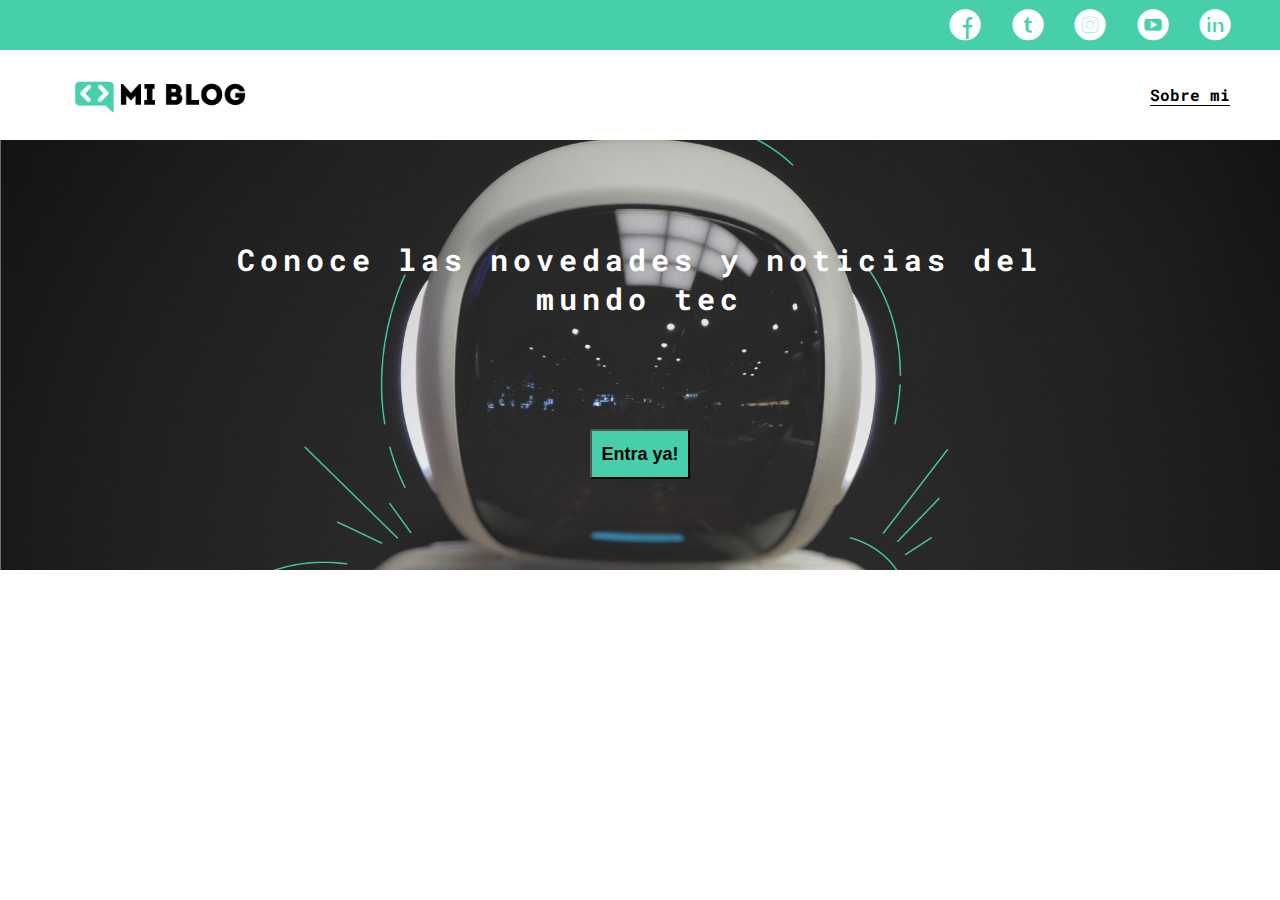
<file: index.html>
<!DOCTYPE html>
<html lang="es">
<head>
    <meta charset="UTF-8">
    <meta http-equiv="X-UA-Compatible" content="IE=edge">
    <meta name="viewport" content="width=device-width, initial-scale=1.0">
    <link rel="stylesheet" href="css/main.css">
    <link rel="stylesheet" href="css/font/flaticon.css">
    <title>Mi Blog</title>
</head>
<body>
    <!-- header de la pagina donde lo reutiliazaremos para las demas paginas de mi blog -->
    <!-- comienza el header -->
    <header>
        <section class="header-icons-container">
            <div class="icons">
                <!-- iconoces de mis redes sociales -->
                <a href=""><span class="flaticon-001-facebook"></span></a>
                <a href=""><span class="flaticon-002-twitter"></span></a>
                <a href=""><span class="flaticon-011-instagram"></span></a>
                <a href=""><span class="flaticon-008-youtube"></span></a>
                <a href=""><span class="flaticon-010-linkedin"></span></a>
            </div>
        </section>
        <nav>
            <div class="nav-logo-container">
                <a href="#"><img src="assets/img/Logo-negro.png" alt="logo de mi blog "></a>
            </div>
            <div class="profile-link">
                <a href="perfil.html">Sobre mi</a>
            </div>
            
        </nav>
    </header>
    <!-- termina el header -->
    <!-- inicia el main -->
    <main class="home-main">
        <section>
            <h1 class="home-main-text">Conoce las novedades y noticias del mundo tec</h1>
            <button class="home-main-button">
                <a href="blogs.html">Entra ya!</a>
            </button>
        </section>
    </main>
    <!-- finaliza el main -->
</body>
</html>
</file>
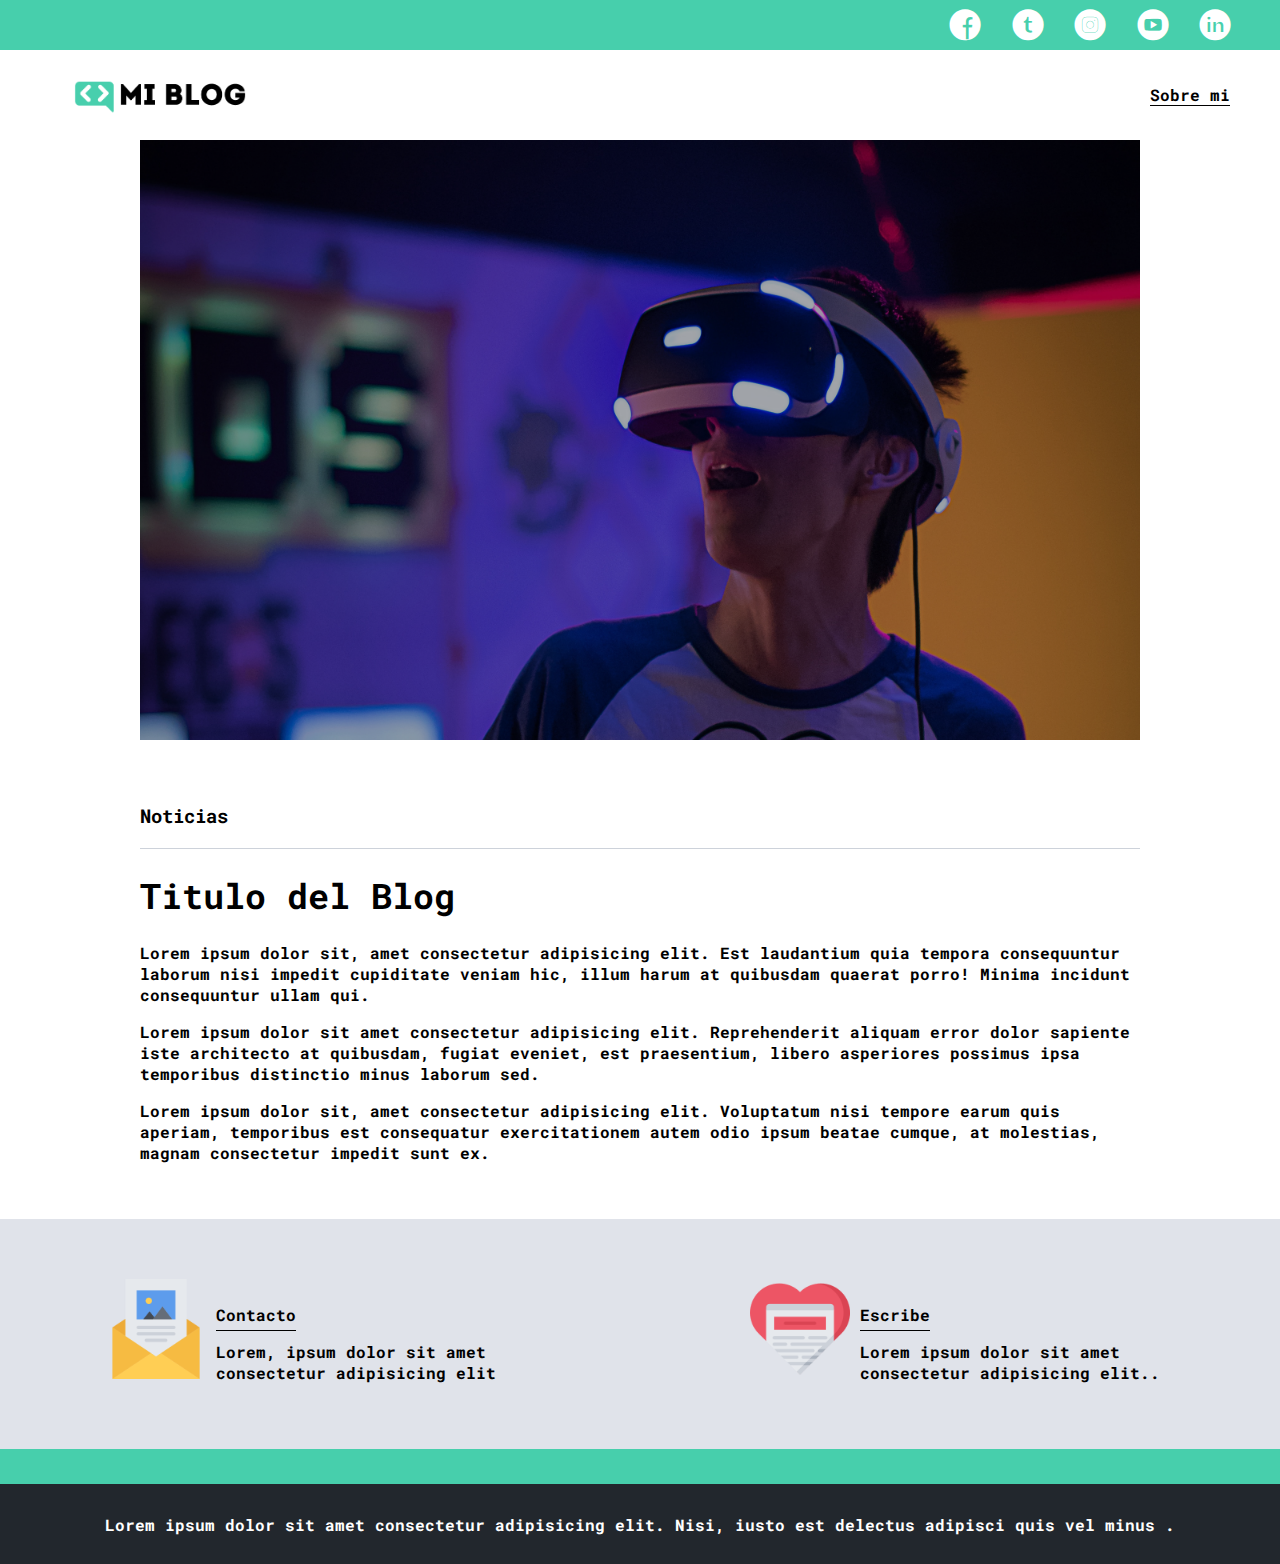
<file: blog.html>
<!DOCTYPE html>
<html lang="es">
<head>
    <meta charset="UTF-8">
    <meta http-equiv="X-UA-Compatible" content="IE=edge">
    <meta name="viewport" content="width=device-width, initial-scale=1.0">
    <link rel="stylesheet" href="css/main.css">
    <link rel="stylesheet" href="css/font/flaticon.css">
    <title>Mi Blog</title>
</head>
<body class="home-body">
    <!-- header de la pagina donde lo reutiliazaremos para las demas paginas de mi blog -->
    <!-- comienza el header -->
    <header>
        <section class="header-icons-container">
            <div class="icons">
                <!-- iconoces de mis redes sociales -->
                <a href=""><span class="flaticon-001-facebook"></span></a>
                <a href=""><span class="flaticon-002-twitter"></span></a>
                <a href=""><span class="flaticon-011-instagram"></span></a>
                <a href=""><span class="flaticon-008-youtube"></span></a>
                <a href=""><span class="flaticon-010-linkedin"></span></a>
            </div>
        </section>
        <nav>
            <div class="nav-logo-container">
                <a href="#"><img src="assets/img/Logo-negro.png" alt="logo de mi blog "></a>
            </div>
            <div class="profile-link">
                <a href="perfil.html">Sobre mi</a>
            </div>
            
        </nav>
    </header>
    <main>
        <section class="blogpost-img-container grid-container">
            <img src="assets/img/post-1.png" alt="imagen banner de la pagina de un blog">
        </section>
        <section class="blogpost-main-container">
            <div class="grid-container">
                <h3>Noticias</h3>
                <article>
                    <h1 class="blogpost__tittle">Titulo del Blog</h1>
                    <p>Lorem ipsum dolor sit, amet consectetur adipisicing elit. Est laudantium quia tempora consequuntur laborum nisi impedit cupiditate veniam hic, illum harum at quibusdam quaerat porro! Minima incidunt consequuntur ullam qui.</p>
                    <p>Lorem ipsum dolor sit amet consectetur adipisicing elit. Reprehenderit aliquam error dolor sapiente iste architecto at quibusdam, fugiat eveniet, est praesentium, libero asperiores possimus ipsa temporibus distinctio minus laborum sed.</p>
                    <p>Lorem ipsum dolor sit, amet consectetur adipisicing elit. Voluptatum nisi tempore earum quis aperiam, temporibus est consequatur exercitationem autem odio ipsum beatae cumque, at molestias, magnam consectetur impedit sunt ex.</p>
                </article>
            </div>
        </section>
        <section class="contact-main-container">
            <div>
                <img src="assets/img/013-newsletter.png" alt="">
                <div class="contact-left">
                    <a href="">Contacto</a>
                    <p>Lorem, ipsum dolor sit amet consectetur adipisicing elit</p>
                </div>
            </div>
            <div>
                <img src="assets/img/006-like.png" alt="">
                <div class="contact-right">
                    <a href="index.html">Escribe</a>
                    <p>Lorem ipsum dolor sit amet consectetur adipisicing elit..</p>
                </div>
            </div>
        </section>
    </main>
    
    <footer>
        <p>Lorem ipsum dolor sit amet consectetur adipisicing elit. Nisi, iusto est delectus adipisci quis vel minus .</p>
    </footer>
</body>
</html>
</file>
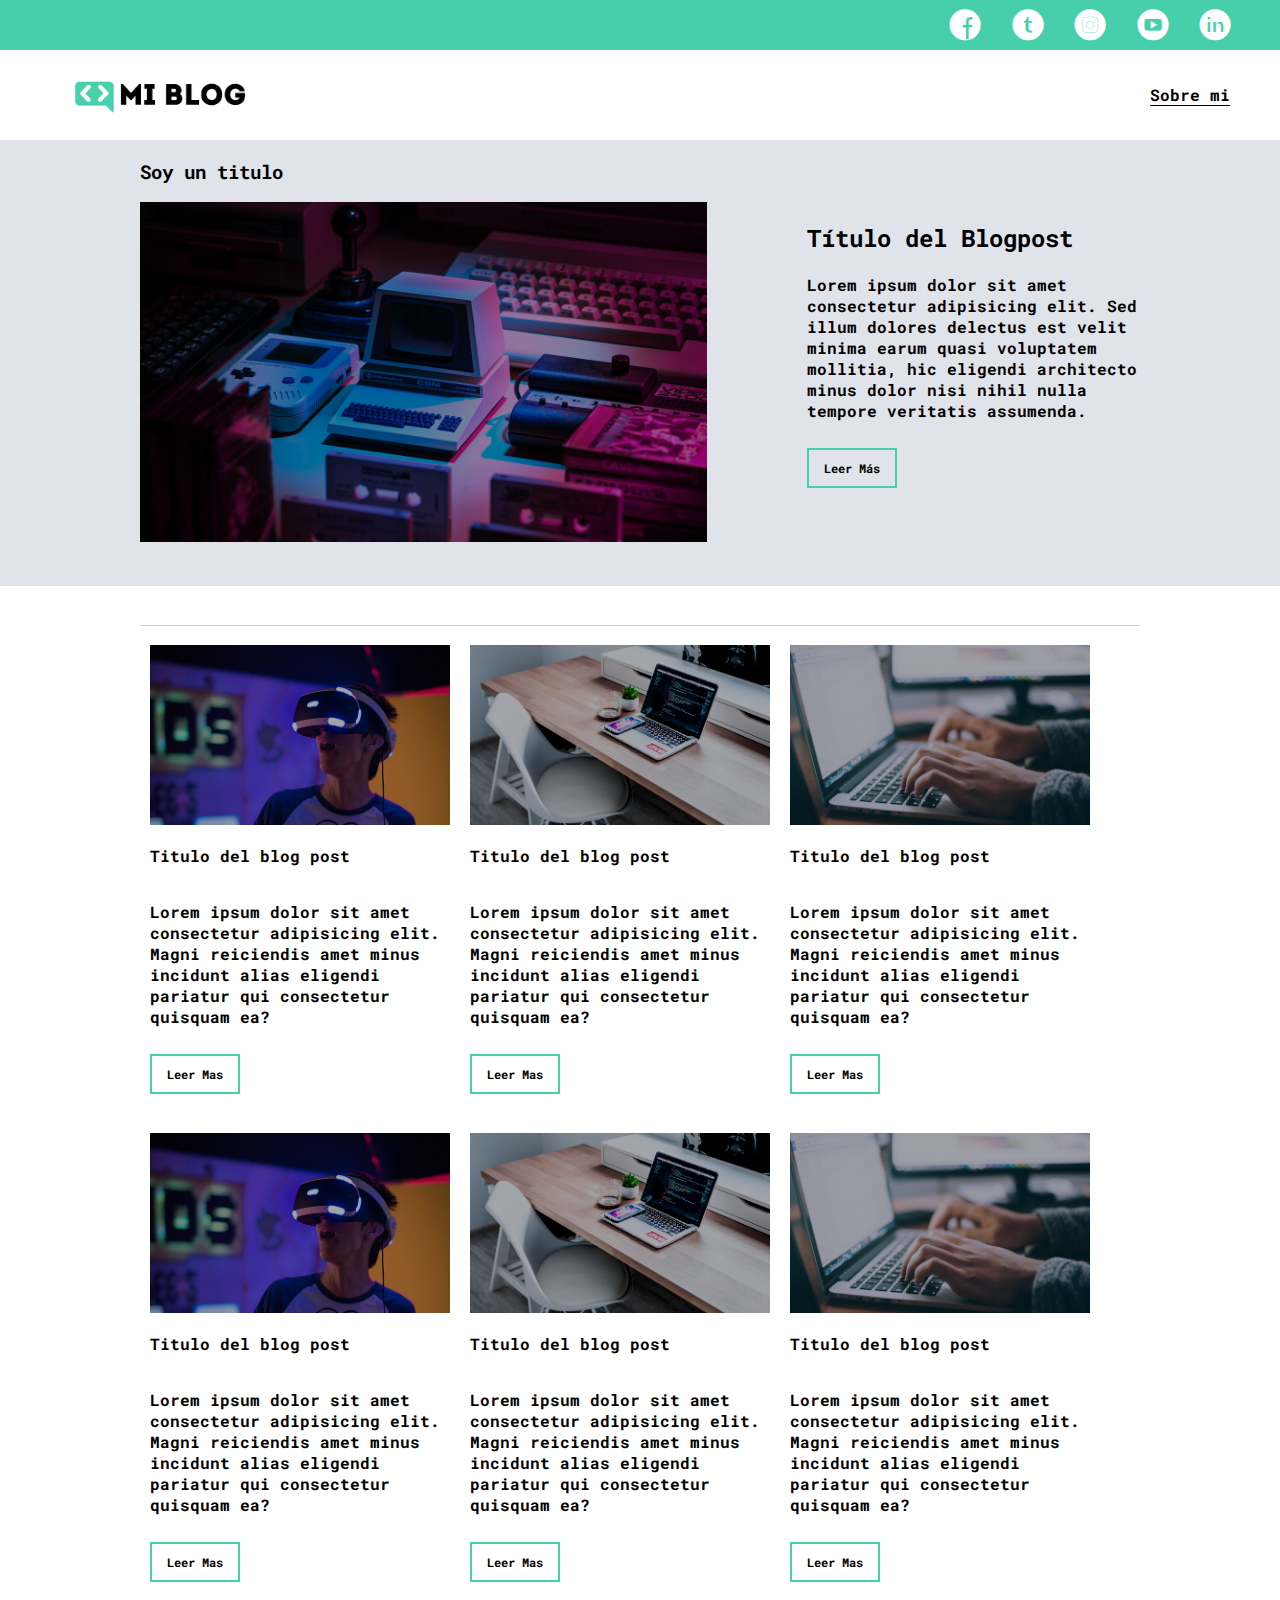
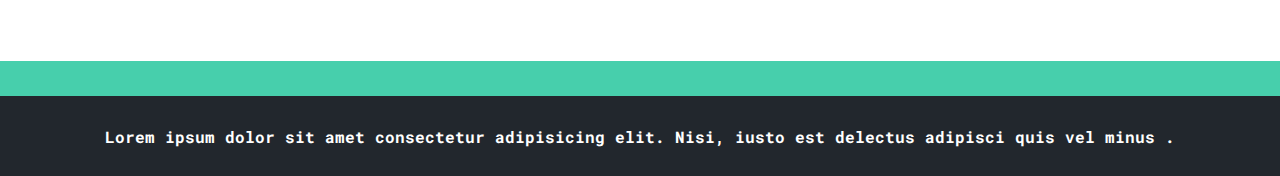
<file: blogs.html>
<!DOCTYPE html>
<html lang="es">
<head>
    <meta charset="UTF-8">
    <meta http-equiv="X-UA-Compatible" content="IE=edge">
    <meta name="viewport" content="width=device-width, initial-scale=1.0">
    <link rel="stylesheet" href="css/main.css">
    <link rel="stylesheet" href="css/font/flaticon.css">
    <title>Mi Blog</title>
</head>
<body class="home-body">
    <!-- header de la pagina donde lo reutiliazaremos para las demas paginas de mi blog -->
    <!-- comienza el header -->
    <header>
        <section class="header-icons-container">
            <div class="icons">
                <!-- iconoces de mis redes sociales -->
                <a href=""><span class="flaticon-001-facebook"></span></a>
                <a href=""><span class="flaticon-002-twitter"></span></a>
                <a href=""><span class="flaticon-011-instagram"></span></a>
                <a href=""><span class="flaticon-008-youtube"></span></a>
                <a href=""><span class="flaticon-010-linkedin"></span></a>
            </div>
        </section>
        <nav>
            <div class="nav-logo-container">
                <a href="#"><img src="assets/img/Logo-negro.png" alt="logo de mi blog "></a>
            </div>
            <div class="profile-link">
                <a href="perfil.html">Sobre mi</a>
            </div>
            
        </nav>
    </header>
   
    <!-- finaliza el main -->
    <main class="blogs-main">
        <section class="blogs-news-container">
            <div class="grid-container blogs-main-new"><h3>Soy un titulo</h3>
                <div class="blog-news-img-container">
                    <!-- la imagen estara super grande por que no le hemos dados aun las medidas a la imagen -->
                    <img src="assets/img/main-news-img.png" alt="imagen de la notica">
                </div>
                <div class="blogs-news-info-container">
                    <h2>Título del Blogpost</h2>
                    <p>Lorem ipsum dolor sit amet consectetur adipisicing elit. Sed illum dolores delectus est velit minima earum quasi voluptatem mollitia, hic eligendi architecto minus dolor nisi nihil nulla tempore veritatis assumenda.</p>
                    <a href="blog.html" class="blogs-button">Leer Más</a>
                </div>
            </div>
        </section> 
        <!-- /termina la primer seccion -->
        <!-- inicia la segunda seccion -->
        <section class="blogs-posts-container">
        <div class="grid-container ">
            <h3></h3>
            <article class="post-container">
                <img src="assets/img/post-1.png" alt="">
                <p>Titulo del blog post</p>
                <p>Lorem ipsum dolor sit amet consectetur adipisicing elit. Magni reiciendis amet minus incidunt alias eligendi pariatur qui consectetur quisquam ea? </p>
                <a href="blog.html" class="blogs-button ">Leer Mas</a>
            </article>
            <article class="post-container">
                <img src="assets/img/post-2.png" alt="">
                <p>Titulo del blog post</p>
                <p>Lorem ipsum dolor sit amet consectetur adipisicing elit. Magni reiciendis amet minus incidunt alias eligendi pariatur qui consectetur quisquam ea? </p>
                <a href="blog.html" class="blogs-button ">Leer Mas</a>
            </article>
            <article class="post-container">
                <img src="assets/img/post-3.png" alt="">
                <p>Titulo del blog post</p>
                <p>Lorem ipsum dolor sit amet consectetur adipisicing elit. Magni reiciendis amet minus incidunt alias eligendi pariatur qui consectetur quisquam ea? </p>
                <a href="#" class="blogs-button ">Leer Mas</a>
            </article>
            <article class="post-container">
                <img src="assets/img/post-1.png" alt="">
                <p>Titulo del blog post</p>
                <p>Lorem ipsum dolor sit amet consectetur adipisicing elit. Magni reiciendis amet minus incidunt alias eligendi pariatur qui consectetur quisquam ea? </p>
                <a href="blog.html" class="blogs-button ">Leer Mas</a>
            </article>
            <article class="post-container">
                <img src="assets/img/post-2.png" alt="">
                <p>Titulo del blog post</p>
                <p>Lorem ipsum dolor sit amet consectetur adipisicing elit. Magni reiciendis amet minus incidunt alias eligendi pariatur qui consectetur quisquam ea? </p>
                <a href="blog.html" class="blogs-button ">Leer Mas</a>
            </article>
            <article class="post-container">
                <img src="assets/img/post-3.png" alt="">
                <p>Titulo del blog post</p>
                <p>Lorem ipsum dolor sit amet consectetur adipisicing elit. Magni reiciendis amet minus incidunt alias eligendi pariatur qui consectetur quisquam ea? </p>
                <a href="blog.html" class="blogs-button ">Leer Mas</a>
            </article>
            
        </div>
        </section>
    </main>
    <footer>
        <p>Lorem ipsum dolor sit amet consectetur adipisicing elit. Nisi, iusto est delectus adipisci quis vel minus .</p>
    </footer>
</body>
</html>
</file>
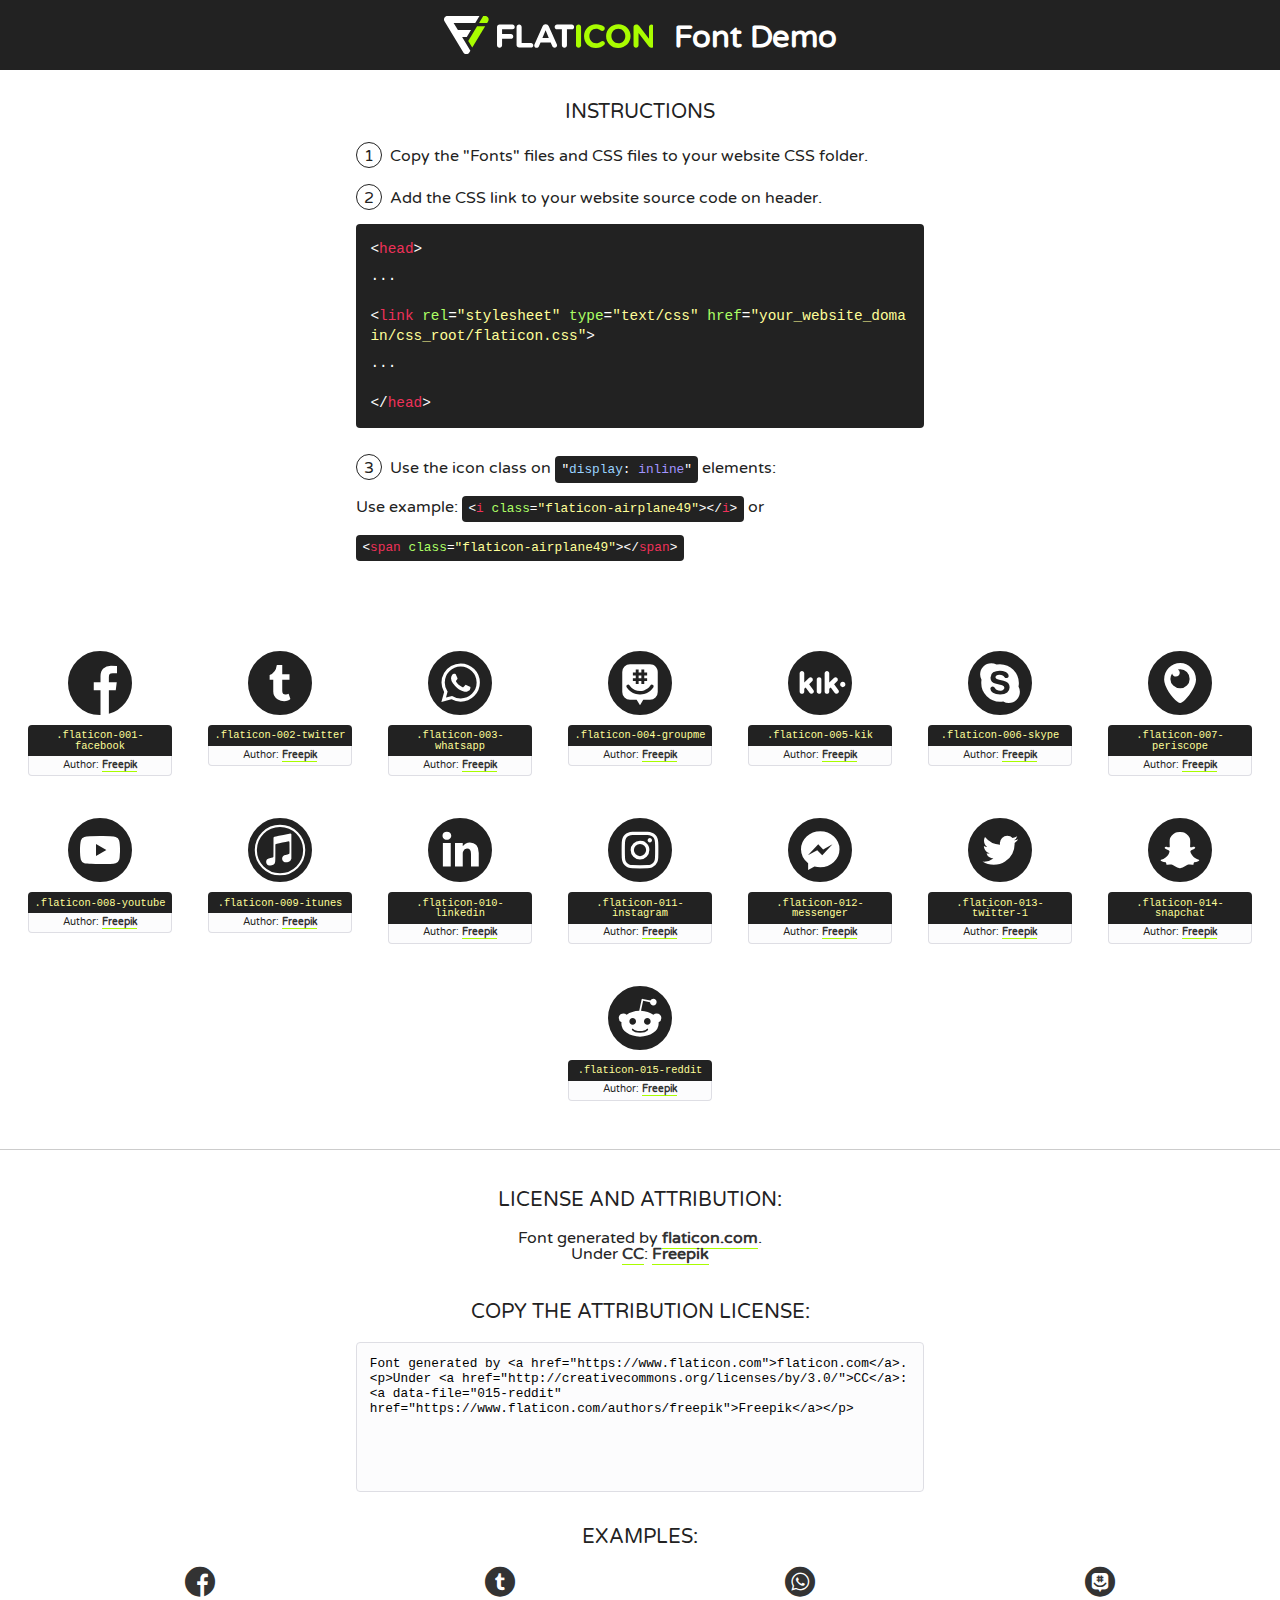
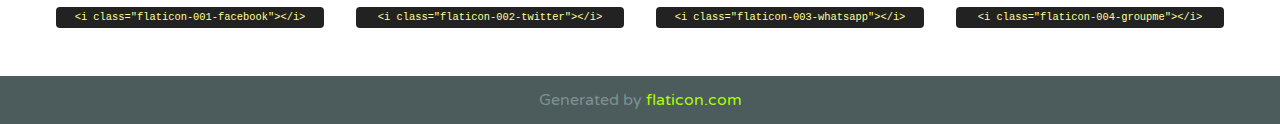
<file: css/font/flaticon.html>
<!DOCTYPE html>
<!--
  Flaticon icon font: Flaticon
  Creation date: 20/12/2018 09:27
-->
<html>
<!DOCTYPE html>
<html>

<head>
    <title>Flaticon WebFont</title>
    <link href="http://fonts.googleapis.com/css?family=Varela+Round" rel="stylesheet" type="text/css" />
    <link rel="stylesheet" type="text/css" href="flaticon.css">
    <meta charset="UTF-8">
    <style>
    html, body, div, span, applet, object, iframe,
    h1, h2, h3, h4, h5, h6, p, blockquote, pre,
    a, abbr, acronym, address, big, cite, code,
    del, dfn, em, img, ins, kbd, q, s, samp,
    small, strike, strong, sub, sup, tt, var,
    b, u, i, center,
    dl, dt, dd, ol, ul, li,
    fieldset, form, label, legend,
    table, caption, tbody, tfoot, thead, tr, th, td,
    article, aside, canvas, details, embed, 
    figure, figcaption, footer, header, hgroup, 
    menu, nav, output, ruby, section, summary,
    time, mark, audio, video {
        margin: 0;
        padding: 0;
        border: 0;
        font-size: 100%;
        font: inherit;
        vertical-align: baseline;
    }
    /* HTML5 display-role reset for older browsers */
    article, aside, details, figcaption, figure, 
    footer, header, hgroup, menu, nav, section {
        display: block;
    }
    body {
        line-height: 1;
    }
    ol, ul {
        list-style: none;
    }
    blockquote, q {
        quotes: none;
    }
    blockquote:before, blockquote:after,
    q:before, q:after {
        content: '';
        content: none;
    }
    table {
        border-collapse: collapse;
        border-spacing: 0;
    }
    body {
        font-family: 'Varela Round', Helvetica, Arial, sans-serif;
        font-size: 16px;
        color: #222;
    }
    a {
        color: #333;
        border-bottom: 1px solid #a9fd00;
        font-weight: bold;
        text-decoration: none;
    }
    * {
        -moz-box-sizing: border-box;
        -webkit-box-sizing: border-box;
        box-sizing: border-box;
        margin: 0;
        padding: 0;
    }
    [class^="flaticon-"]:before, [class*=" flaticon-"]:before, [class^="flaticon-"]:after, [class*=" flaticon-"]:after {
        font-family: Flaticon;
        font-size: 30px;
        font-style: normal;
        margin-left: 20px;
        color: #333;
    }
    .wrapper {
        max-width: 600px;
        margin: auto;
        padding: 0 1em;
    }
    .title {
        font-size: 1.25em;
        text-align: center;
        margin-bottom: 1em;
        text-transform: uppercase;
    }
    header {
        text-align: center;
        background-color: #222;
        color: #fff;
        padding: 1em;
    }
    header .logo {
        width: 210px;
        height: 38px;
        display: inline-block;
        vertical-align: middle;
        margin-right: 1em;
        border: none;
    }
    header strong {
        font-size: 1.95em;
        font-weight: bold;
        vertical-align: middle;
        margin-top: 5px;
        display: inline-block;
    }
    .demo {
        margin: 2em auto;
        line-height: 1.25em;
    }
    .demo ul li {
        margin-bottom: 1em;
    }
    .demo ul li .num {
        color: #222;
        border-radius: 20px;
        display: inline-block;
        width: 26px;
        padding: 3px;
        height: 26px;
        text-align: center;
        margin-right: 0.5em;
        border: 1px solid #222;
    }
    .demo ul li code {
        background-color: #222;
        border-radius: 4px;
        padding: 0.25em 0.5em;
        display: inline-block;
        color: #fff;
        font-family: Consolas,Monaco,Lucida Console,Liberation Mono,DejaVu Sans Mono,Bitstream Vera Sans Mono,Courier New, monospace;
        font-weight: lighter;
        margin-top: 1em;
        font-size: 0.8em;
        word-break: break-all;
    }
    .demo ul li code.big {
        padding: 1em;
        font-size: 0.9em;
    }
    .demo ul li code .red {
        color: #EF3159;
    }
    .demo ul li code .green {
        color: #ACFF65;
    }
    .demo ul li code .yellow {
        color: #FFFF99;
    }
    .demo ul li code .blue {
        color: #99D3FF;
    }
    .demo ul li code .purple {
        color: #A295FF;
    }
    .demo ul li code .dots {
        margin-top: 0.5em;
        display: block;
    }
    #glyphs {
        border-bottom: 1px solid #ccc;
        padding: 2em 0;
        text-align: center;
    }
    .glyph {
        display: inline-block;
        width: 9em;
        margin: 1em;
        text-align: center;
        vertical-align: top;
        background: #FFF;
    }
    .glyph .glyph-icon {
        padding: 10px;
        display: block;
        font-family:"Flaticon";
        font-size: 64px;
        line-height: 1;
    }
    .glyph .glyph-icon:before {
        font-size: 64px;
        color: #222;
        margin-left: 0;
    }
    .class-name {
        font-size: 0.65em;
        background-color: #222;
        color: #fff;
        border-radius: 4px 4px 0 0;
        padding: 0.5em;
        color: #FFFF99;
        font-family: Consolas,Monaco,Lucida Console,Liberation Mono,DejaVu Sans Mono,Bitstream Vera Sans Mono,Courier New, monospace;
    }
    .author-name {
        font-size: 0.6em;
        background-color: #fcfcfd;
        border: 1px solid #DEDEE4;
        border-top: 0;
        border-radius: 0 0 4px 4px;
        padding: 0.5em;
    }
    .class-name:last-child {
        font-size: 10px;
        color:#888;
    }
    .class-name:last-child a {
        font-size: 10px;
        color:#555;
    }
    .class-name:last-child a:hover {
        color:#a9fd00;
    }
    .glyph > input {
        display: block;
        width: 100px;
        margin: 5px auto;
        text-align: center;
        font-size: 12px;
        cursor: text;
    }
    .glyph > input.icon-input {
        font-family:"Flaticon";
        font-size: 16px;
        margin-bottom: 10px;
    }
    .attribution .title {
        margin-top: 2em;
    }
    .attribution textarea {
        background-color: #fcfcfd;
        padding: 1em;
        border: none;
        box-shadow: none;
        border: 1px solid #DEDEE4;
        border-radius: 4px;
        resize: none;
        width: 100%;
        height: 150px;
        font-size: 0.8em;
        font-family: Consolas,Monaco,Lucida Console,Liberation Mono,DejaVu Sans Mono,Bitstream Vera Sans Mono,Courier New, monospace;
        -webkit-appearance: none;
    }
    .iconsuse {
        margin: 2em auto;
        text-align: center;
        max-width: 1200px;
    }
    .iconsuse:after {
        content: '';
        display: table;
        clear: both;
    }
    .iconsuse .image {
        float: left;
        width: 25%;
        padding: 0 1em;
    }
    .iconsuse .image p {
        margin-bottom: 1em;
    }
    .iconsuse .image span {
        display: block;
        font-size: 0.65em;
        background-color: #222;
        color: #fff;
        border-radius: 4px;
        padding: 0.5em;
        color: #FFFF99;
        margin-top: 1em;
        font-family: Consolas,Monaco,Lucida Console,Liberation Mono,DejaVu Sans Mono,Bitstream Vera Sans Mono,Courier New, monospace;
    }
    #footer {
        text-align: center;
        background-color: #4C5B5C;
        color: #7c9192;
        padding: 1em;
    }
    #footer a {
        border: none;
        color: #a9fd00;
        font-weight: normal;
    }
    @media (max-width: 960px) {
        .iconsuse .image {
            width: 50%;
        }
    }
    @media (max-width: 560px) {
        .iconsuse .image {
            width: 100%;
        }
    }
    </style>
</head>

<body class="characters-off">

    <header>
        <a href="https://www.flaticon.com" target="_blank" class="logo">
            <svg version="1.1" xmlns="http://www.w3.org/2000/svg" xmlns:xlink="http://www.w3.org/1999/xlink" xmlns:a="http://ns.adobe.com/AdobeSVGViewerExtensions/3.0/" viewBox="0 0 560.875 102.036" enable-background="new 0 0 560.875 102.036" xml:space="preserve">
                <defs>
                </defs>
                <g>
                    <g class="letters">
                        <path fill="#ffffff" d="M141.596,29.675c0-3.777,2.985-6.767,6.764-6.767h34.438c3.426,0,6.15,2.728,6.15,6.15
                        c0,3.43-2.724,6.149-6.15,6.149h-27.674v13.091h23.719c3.429,0,6.151,2.724,6.151,6.15c0,3.43-2.723,6.149-6.151,6.149h-23.719
                        v17.574c0,3.773-2.986,6.761-6.764,6.761c-3.779,0-6.764-2.989-6.764-6.761V29.675z"></path>
                        <path fill="#ffffff" d="M193.844,29.149c0-3.781,2.985-6.767,6.764-6.767c3.776,0,6.763,2.985,6.763,6.767v42.957h25.039
                        c3.426,0,6.149,2.726,6.149,6.153c0,3.425-2.723,6.15-6.149,6.15h-31.802c-3.779,0-6.764-2.986-6.764-6.768V29.149z"></path>
                        <path fill="#ffffff" d="M241.891,75.71l21.438-48.407c1.492-3.341,4.215-5.357,7.906-5.357h0.792
                        c3.686,0,6.323,2.017,7.815,5.357l21.439,48.407c0.436,0.967,0.701,1.845,0.701,2.723c0,3.602-2.809,6.501-6.414,6.501
                        c-3.161,0-5.269-1.845-6.499-4.655l-4.132-9.661h-27.059l-4.301,10.102c-1.144,2.631-3.426,4.214-6.237,4.214
                        c-3.517,0-6.24-2.81-6.24-6.325C241.1,77.64,241.451,76.677,241.891,75.71z M279.932,58.666l-8.521-20.297l-8.526,20.297H279.932
                        z"></path>
                        <path fill="#ffffff" d="M314.864,35.387H301.86c-3.429,0-6.239-2.813-6.239-6.238c0-3.429,2.811-6.24,6.239-6.24h39.533
                        c3.426,0,6.237,2.811,6.237,6.24c0,3.425-2.811,6.238-6.237,6.238h-13.001v42.785c0,3.773-2.99,6.761-6.764,6.761
                        c-3.779,0-6.764-2.989-6.764-6.761V35.387z"></path>
                        <path fill="#A9FD00" d="M352.615,29.149c0-3.781,2.985-6.767,6.767-6.767c3.774,0,6.761,2.985,6.761,6.767v49.024
                        c0,3.773-2.987,6.761-6.761,6.761c-3.781,0-6.767-2.989-6.767-6.761V29.149z"></path>
                        <path fill="#A9FD00" d="M374.132,53.836v-0.179c0-17.481,13.178-31.801,32.065-31.801c9.22,0,15.459,2.458,20.557,6.238
                        c1.402,1.054,2.637,2.985,2.637,5.357c0,3.692-2.985,6.59-6.681,6.59c-1.845,0-3.071-0.702-4.044-1.319
                        c-3.776-2.813-7.729-4.393-12.562-4.393c-10.364,0-17.831,8.611-17.831,19.154v0.173c0,10.542,7.291,19.329,17.831,19.329
                        c5.715,0,9.492-1.756,13.359-4.834c1.049-0.874,2.458-1.491,4.039-1.491c3.429,0,6.325,2.813,6.325,6.236
                        c0,2.106-1.056,3.78-2.282,4.834c-5.539,4.834-12.036,7.733-21.878,7.733C387.572,85.464,374.132,71.493,374.132,53.836z"></path>
                        <path fill="#A9FD00" d="M433.009,53.836v-0.179c0-17.481,13.79-31.801,32.766-31.801c18.981,0,32.592,14.143,32.592,31.628v0.173
                        c0,17.483-13.785,31.807-32.769,31.807C446.625,85.464,433.009,71.32,433.009,53.836z M484.224,53.836v-0.179
                        c0-10.539-7.725-19.326-18.626-19.326c-10.893,0-18.449,8.611-18.449,19.154v0.173c0,10.542,7.73,19.329,18.626,19.329
                        C476.676,72.986,484.224,64.378,484.224,53.836z"></path>
                        <path fill="#A9FD00" d="M506.233,29.321c0-3.774,2.99-6.763,6.767-6.763h1.401c3.252,0,5.183,1.583,7.029,3.953l26.093,34.265
                        V29.059c0-3.692,2.99-6.677,6.681-6.677c3.683,0,6.671,2.985,6.671,6.677v48.934c0,3.78-2.987,6.765-6.764,6.765h-0.436
                        c-3.257,0-5.188-1.581-7.034-3.953l-27.056-35.492v32.944c0,3.687-2.985,6.676-6.678,6.676c-3.683,0-6.673-2.989-6.673-6.676
                        V29.321z"></path>
                    </g>
                    <g class="insignia">
                        <path fill="#ffffff" d="M48.372,56.137h12.517l11.156-18.537H37.186L25.688,18.539h57.825L94.668,0H9.271
                        C5.925,0,2.842,1.801,1.198,4.716c-1.644,2.907-1.593,6.482,0.134,9.343l50.38,83.501c1.678,2.781,4.689,4.476,7.938,4.476
                        c3.246,0,6.257-1.695,7.935-4.476l2.898-4.804L48.372,56.137z"></path>
                        <g class="i">
                            <path fill="#A9FD00" d="M93.575,18.539h0.031v0.004l21.652,0.004l2.705-4.488c1.727-2.861,1.778-6.436,0.133-9.343
                            C116.454,1.801,113.371,0,110.026,0h-5.294L93.575,18.539z"></path>
                            <polygon fill="#A9FD00" points="88.291,27.356 64.725,66.486 75.519,84.404 109.942,27.356"></polygon>
                        </g>
                    </g>
                </g>
            </svg>
        </a>
        <strong>Font Demo</strong>
    </header>


    <section class="demo wrapper">

        <p class="title">Instructions</p>

        <ul>
            <li>
                <span class="num">1</span>Copy the "Fonts" files and CSS files to your website CSS folder.
            </li>
            <li>
                <span class="num">2</span>Add the CSS link to your website source code on header.
                <code class="big">
                    &lt;<span class="red">head</span>&gt;
                    <br/><span class="dots">...</span>
                    <br/>&lt;<span class="red">link</span> <span class="green">rel</span>=<span class="yellow">"stylesheet"</span> <span class="green">type</span>=<span class="yellow">"text/css"</span> <span class="green">href</span>=<span class="yellow">"your_website_domain/css_root/flaticon.css"</span>&gt;
                    <br/><span class="dots">...</span>
                    <br/>&lt;/<span class="red">head</span>&gt;
                </code>
            </li>

            <li>
                <p>
                    <span class="num">3</span>Use the icon class on <code>"<span class="blue">display</span>:<span class="purple"> inline</span>"</code> elements:
                    <br />
                    Use example: <code>&lt;<span class="red">i</span> <span class="green">class</span>=<span class="yellow">&quot;flaticon-airplane49&quot;</span>&gt;&lt;/<span class="red">i</span>&gt;</code> or <code>&lt;<span class="red">span</span> <span class="green">class</span>=<span class="yellow">&quot;flaticon-airplane49&quot;</span>&gt;&lt;/<span class="red">span</span>&gt;</code>
            </li>
        </ul>

    </section>




   <section id="glyphs">          
    
      
        <div class="glyph"><div class="glyph-icon flaticon-001-facebook"></div>
            <div class="class-name">.flaticon-001-facebook</div>
            <div class="author-name">Author: <a data-file="001-facebook" href="https://www.flaticon.com/authors/freepik">Freepik</a> </div> 
        </div>        
        
        <div class="glyph"><div class="glyph-icon flaticon-002-twitter"></div>
            <div class="class-name">.flaticon-002-twitter</div>
            <div class="author-name">Author: <a data-file="002-twitter" href="https://www.flaticon.com/authors/freepik">Freepik</a> </div> 
        </div>        
        
        <div class="glyph"><div class="glyph-icon flaticon-003-whatsapp"></div>
            <div class="class-name">.flaticon-003-whatsapp</div>
            <div class="author-name">Author: <a data-file="003-whatsapp" href="https://www.flaticon.com/authors/freepik">Freepik</a> </div> 
        </div>        
        
        <div class="glyph"><div class="glyph-icon flaticon-004-groupme"></div>
            <div class="class-name">.flaticon-004-groupme</div>
            <div class="author-name">Author: <a data-file="004-groupme" href="https://www.flaticon.com/authors/freepik">Freepik</a> </div> 
        </div>        
        
        <div class="glyph"><div class="glyph-icon flaticon-005-kik"></div>
            <div class="class-name">.flaticon-005-kik</div>
            <div class="author-name">Author: <a data-file="005-kik" href="https://www.flaticon.com/authors/freepik">Freepik</a> </div> 
        </div>        
        
        <div class="glyph"><div class="glyph-icon flaticon-006-skype"></div>
            <div class="class-name">.flaticon-006-skype</div>
            <div class="author-name">Author: <a data-file="006-skype" href="https://www.flaticon.com/authors/freepik">Freepik</a> </div> 
        </div>        
        
        <div class="glyph"><div class="glyph-icon flaticon-007-periscope"></div>
            <div class="class-name">.flaticon-007-periscope</div>
            <div class="author-name">Author: <a data-file="007-periscope" href="https://www.flaticon.com/authors/freepik">Freepik</a> </div> 
        </div>        
        
        <div class="glyph"><div class="glyph-icon flaticon-008-youtube"></div>
            <div class="class-name">.flaticon-008-youtube</div>
            <div class="author-name">Author: <a data-file="008-youtube" href="https://www.flaticon.com/authors/freepik">Freepik</a> </div> 
        </div>        
        
        <div class="glyph"><div class="glyph-icon flaticon-009-itunes"></div>
            <div class="class-name">.flaticon-009-itunes</div>
            <div class="author-name">Author: <a data-file="009-itunes" href="https://www.flaticon.com/authors/freepik">Freepik</a> </div> 
        </div>        
        
        <div class="glyph"><div class="glyph-icon flaticon-010-linkedin"></div>
            <div class="class-name">.flaticon-010-linkedin</div>
            <div class="author-name">Author: <a data-file="010-linkedin" href="https://www.flaticon.com/authors/freepik">Freepik</a> </div> 
        </div>        
        
        <div class="glyph"><div class="glyph-icon flaticon-011-instagram"></div>
            <div class="class-name">.flaticon-011-instagram</div>
            <div class="author-name">Author: <a data-file="011-instagram" href="https://www.flaticon.com/authors/freepik">Freepik</a> </div> 
        </div>        
        
        <div class="glyph"><div class="glyph-icon flaticon-012-messenger"></div>
            <div class="class-name">.flaticon-012-messenger</div>
            <div class="author-name">Author: <a data-file="012-messenger" href="https://www.flaticon.com/authors/freepik">Freepik</a> </div> 
        </div>        
        
        <div class="glyph"><div class="glyph-icon flaticon-013-twitter-1"></div>
            <div class="class-name">.flaticon-013-twitter-1</div>
            <div class="author-name">Author: <a data-file="013-twitter-1" href="https://www.flaticon.com/authors/freepik">Freepik</a> </div> 
        </div>        
        
        <div class="glyph"><div class="glyph-icon flaticon-014-snapchat"></div>
            <div class="class-name">.flaticon-014-snapchat</div>
            <div class="author-name">Author: <a data-file="014-snapchat" href="https://www.flaticon.com/authors/freepik">Freepik</a> </div> 
        </div>        
        
        <div class="glyph"><div class="glyph-icon flaticon-015-reddit"></div>
            <div class="class-name">.flaticon-015-reddit</div>
            <div class="author-name">Author: <a data-file="015-reddit" href="https://www.flaticon.com/authors/freepik">Freepik</a> </div> 
        </div>        
        

    </section>



    <section class="attribution wrapper"   style="text-align:center;">

      <div class="title">License and attribution:</div><div class="attrDiv">Font generated by <a href="https://www.flaticon.com">flaticon.com</a>. <div><p>Under <a href="http://creativecommons.org/licenses/by/3.0/">CC</a>: <a data-file="015-reddit" href="https://www.flaticon.com/authors/freepik">Freepik</a></p>  </div>
      </div>
      <div class="title">Copy the Attribution License:</div>

    <textarea onclick="this.focus();this.select();">Font generated by &lt;a href=&quot;https://www.flaticon.com&quot;&gt;flaticon.com&lt;/a&gt;. <p>Under <a href="http://creativecommons.org/licenses/by/3.0/">CC</a>: <a data-file="015-reddit" href="https://www.flaticon.com/authors/freepik">Freepik</a></p>  
     </textarea>

    </section>

    <section class="iconsuse">

          <div class="title">Examples:</div>            
             
            <div class="image">
                <p>
                    <i class="glyph-icon flaticon-001-facebook"></i> 
                    <span>&lt;i class=&quot;flaticon-001-facebook&quot;&gt;&lt;/i&gt;</span>
                </p>
            </div>
            
            <div class="image">
                <p>
                    <i class="glyph-icon flaticon-002-twitter"></i> 
                    <span>&lt;i class=&quot;flaticon-002-twitter&quot;&gt;&lt;/i&gt;</span>
                </p>
            </div>
            
            <div class="image">
                <p>
                    <i class="glyph-icon flaticon-003-whatsapp"></i> 
                    <span>&lt;i class=&quot;flaticon-003-whatsapp&quot;&gt;&lt;/i&gt;</span>
                </p>
            </div>
            
            <div class="image">
                <p>
                    <i class="glyph-icon flaticon-004-groupme"></i> 
                    <span>&lt;i class=&quot;flaticon-004-groupme&quot;&gt;&lt;/i&gt;</span>
                </p>
            </div>
                       
        </div>
                            
    </section>

<div id="footer">
    <div>Generated by <a href="https://www.flaticon.com">flaticon.com</a>
    </div>
</div>



</body>
</html>
</file>
<file: css/font/flaticon.css>
/*
  	Flaticon icon font: Flaticon
  	Creation date: 20/12/2018 09:27
  	*/

@font-face {
  font-family: "Flaticon";
  src: url("./Flaticon.eot");
  src: url("./Flaticon.eot?#iefix") format("embedded-opentype"),
       url("./Flaticon.woff") format("woff"),
       url("./Flaticon.ttf") format("truetype"),
       url("./Flaticon.svg#Flaticon") format("svg");
  font-weight: normal;
  font-style: normal;
}

@media screen and (-webkit-min-device-pixel-ratio:0) {
  @font-face {
    font-family: "Flaticon";
    src: url("./Flaticon.svg#Flaticon") format("svg");
  }
}

[class^="flaticon-"]:before, [class*=" flaticon-"]:before,
[class^="flaticon-"]:after, [class*=" flaticon-"]:after {   
  font-family: Flaticon;
        font-size: 30px;
font-style: normal;
margin-left: 20px;
}

.flaticon-001-facebook:before { content: "\f100"; }
.flaticon-002-twitter:before { content: "\f101"; }
.flaticon-003-whatsapp:before { content: "\f102"; }
.flaticon-004-groupme:before { content: "\f103"; }
.flaticon-005-kik:before { content: "\f104"; }
.flaticon-006-skype:before { content: "\f105"; }
.flaticon-007-periscope:before { content: "\f106"; }
.flaticon-008-youtube:before { content: "\f107"; }
.flaticon-009-itunes:before { content: "\f108"; }
.flaticon-010-linkedin:before { content: "\f109"; }
.flaticon-011-instagram:before { content: "\f10a"; }
.flaticon-012-messenger:before { content: "\f10b"; }
.flaticon-013-twitter-1:before { content: "\f10c"; }
.flaticon-014-snapchat:before { content: "\f10d"; }
.flaticon-015-reddit:before { content: "\f10e"; }
</file>
<file: css/main.css>
/* fuente de css */
@import url('https://fonts.googleapis.com/css?family=Roboto+Mono:400,500,700|Roboto+Slab:400,700|Roboto:400,500,700,900&display=swap');
/* reseteamos los estilos del navegador */
body{
    margin: 0;
    padding: 0;
    box-sizing: border-box;
    /* body es el contenedor padre de la pagina */

    /* con estas propiedades nuestra pagina se queda fija y no contendra el scroll */
    /* position: fixed; */
    top: 0;
    bottom: 0;
    left: 0;
    right: 0;
    font-family: 'Roboto mono',monospace;
    font-weight: 900;

}

.home-body
{
    
    top: 0;
    bottom: 0;
    left: 0;
    right: 0;
}


a
{/*    eliminar el subrayado de los enlaces */
    text-decoration: none;
    display: inline;
        /* recordemos que es una buena practica colocar los colores con numero hexadecimales  */
    color: #000;
}


header
{
    width: 100;
    height: 140px;
    /* elegimos el display grid para utilizar todas las propiedeades de grid */
    display: grid;

    grid-template-rows:  1fr 2fr;
}

header .header-icons-container
{
    width: 100%;
    height: 50px;
    display: grid;
    background-color: #47cfac;
}

header .header-icons-container .icons
{
    width: 300px;
    /* con esto hacemos que tomara la altura del padre  */
    height: auto;
    display: flex;
    /* con esto hacemos que los elementos vayan hasta el final  
    ojo justifi-items!=justifycontent*/
    justify-items: flex-end;
    align-items: center;
    justify-content: space-between;
    /* como ocupamos todos el espacio del width necesitabamos de el justify self que es para cada elemento propio se fuera al final */
    justify-self: end;
    margin-right: 50px;
    
}


/* estilos para los icoonos y recordamos que los iconos son tomados como fuentes
 */

 header .icons span
 {
     color: white;
 }

 nav{
     display: grid;
     grid-template-columns: 1fr 1fr;
     height: 90px;

 }

 nav .nav-logo-container
 {
     margin-left: 50px;
 }
nav .nav-logo-container img
{
    width: 220px;
    margin-top: 10px;
}
 nav .profile-link 
 {
     display: flex;
     justify-content: flex-end;
     margin-right :50px;
     align-items: center;
 }
 nav .profile-link a
 {

     border-bottom: 1px solid #000;
     color: #000;
 }

 .home-main
 {
     display: grid;
     /* creamos 3 particiones de nuestro contenedor */
     grid-template-columns: 1fr 4fr 1fr;
     height: 100%;
     background-image: url(../assets/img/Cover.png);
     background-position: center;
     background-repeat: no-repeat;
     background-size: cover;
     
    }
    
    .home-main  section 
    {display: grid;
     grid-column: 2;
     justify-items: center;
     height: 350px;
     margin-top: 80px;


 }
/* estilso para el titulo principal */
 .home-main-text
 {  font-family: 'Roboto mono',monospace;
     font-size: 30px;
     font-weight: 700;
     letter-spacing: 5px;
     color: #fff;
     text-align: center;
 }

 .home-main-button
 {
     width: 100px;
     height: 50px;
     background-color: #47cfac;
     display: grid;
     align-items: center;
     border-radius: 2px;
 }

 .home-main-button a 
 {
     font-weight: 700;
     font-size: 18px;
 }

 /* --------------------------------------------------------
    BLOGS.HTML 
 */

 .blogs-main
 {
    display: grid;

 }

 .blogs-news-container
 {
background-color:#e0e3ea;
/* padding es el espacio interno que genera el contenedor */
        /* arriba izquiera-derecha abajo */
padding: 0 50px 40px;
 }

 .blogs-main-new
 {
     display: grid;
     grid-template-columns: 2fr 1fr;
     grid-template-rows: 2fr;
 }

 .blog-news-img-container
 {
     grid-column: 1;
 }

 .blog-news-img-container img
 {
width: 85%;
 } 


 .blogs-news-info-container
 {
  grid-column: 2;   
 }
 .blogs-news-info-container p
 {
     margin-bottom: 35px;
 }

 .blogs-posts-container
 {
     /* arriba derecha-izquierda abajo */
     padding: 0 50px 40px;
 }

 .blogs-posts-container h3
{
    border-bottom: 1px solid #cdd2da;
    padding-bottom: 20px;
    text-align: center;
}

.blogs-button 
{
    border: 2px solid #47cfac;
    padding: 10px 15px;
    font-size: 12px;

}
.blogs-posts-container .post-container
{
    /* para poder colocarlos de forma horizontal */
display: inline-block;
padding-left: 10px;
max-width: 30%;
margin-bottom: 50px;

}

.blogs-posts-container .post-container p
{
    margin-bottom: 35px;
}

.blogs-posts-container .post-container img
{
    width: 100%;

}

footer
{
    width: 100%;
    height: 80px;
    background-color: #22272d;
    border-top: 35px solid #47cfac;

}

footer p
{
    color: #ffff;
    margin-top: 30px;
    text-align: center;
}
.grid-container 
{
    max-width: 1000px;
    /* el margin auto hace que cuando tenga mucho espacio y centra el contenido */
    margin: auto;
}

/* ---------------------------------------------------
BLOG.HMTL */

.blogpost-img-container
{
    padding: 0 50px 40px;
}

.blogpost-img-container img
{
    width: 100%;

}

.blogpost-main-container
{
 padding: 0 50px 40px;
}

.blogpost-main-container h3{
border-bottom: 1px solid #cdd2da;
padding-bottom: 20px;
}

.blogpost-main-container section h1
{
    font-size: 35px;
}
.blogpost__tittle
{
    font-size: 35px;
}

/* estilos de la partde de contacto */

.contact-main-container
{
width: 100%;
min-height: 25px;
background-color:#e0e3ea ;
text-align: center;
padding-bottom: 50px;
}

.contact-main-container  div
{
    display: inline-block;
    width: 49.5%;
    height: 100%;
}

.contact-main-container  div a
{
    border-bottom: 1px solid #000;
    padding-bottom: 5px;
}

.contact-main-container .contact-left, .contact-right
{
    text-align: initial;
    margin-top: 85px;
}


.contact-main-container img
{
    width: 100px;
}

/* -------------------------------------------------------
MEDIA QUERIES    */

@media (max-width:900px)
{
.blogs-main-new
{
    grid-template-columns: 1fr;
    grid-template-rows: 3fr;
}
.blog-news-img-container
{
    grid-row: 2;
    margin-bottom: 20px;
    padding-bottom: 20px;
}
.blogs-news-info-container
{
    grid-row: 1;
    grid-column: 1;
}
}
</file>
